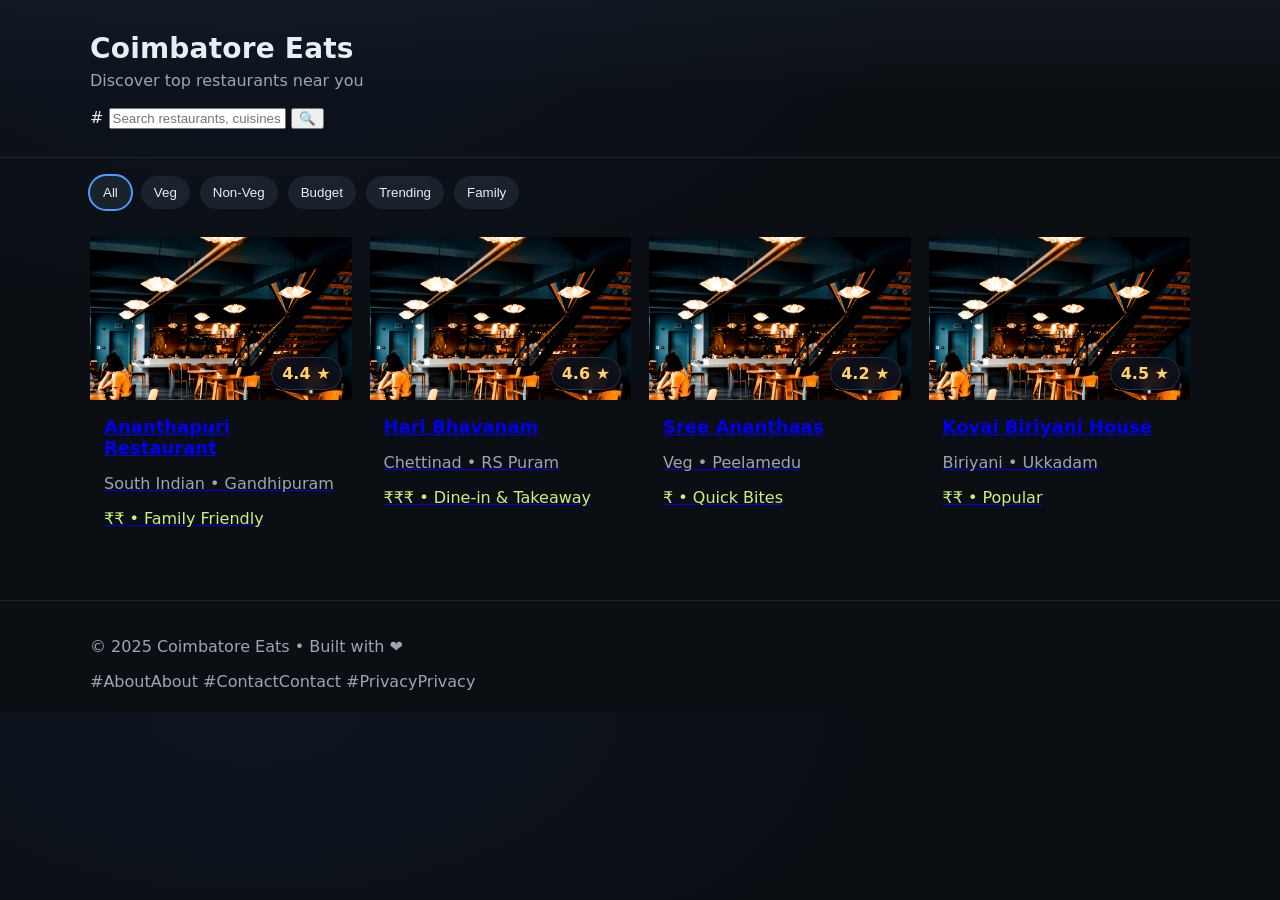
<file: index.html>
<!DOCTYPE html>
<html lang="en">
<head>
  <meta charset="UTF-8" />
  <meta name="viewport" content="width=device-width, initial-scale=1" />
  <title>Coimbatore Eats — Popular Restaurants</title>
  <link rel="stylesheet" href="style.css">
</head>
<body>
  <header class="site-header">
    <div class="container">
      <h1>Coimbatore Eats</h1>
      <p class="subtitle">Discover top restaurants near you</p>

      <!-- Search -->
      #
        <input type="text" placeholder="Search restaurants, cuisines, areas…" aria-label="Search" />
        <button type="submit" aria-label="Search">🔍</button>
      </form>
    </div>
  </header>

  <main class="container">
    <!-- Filters -->
    <section class="filters">
      <div class="chip-group">
        <button class="chip is-active">All</button>
        <button class="chip">Veg</button>
        <button class="chip">Non-Veg</button>
        <button class="chip">Budget</button>
        <button class="chip">Trending</button>
        <button class="chip">Family</button>
      </div>
    </section>

    <!-- Cards grid -->
    <section class="grid">

      <!-- Card 1 -->
      <a href="restaurant.html?id=ananthapuri">
        <div class="card-media">
          <img src="image.jpg">
          <span class="badge">4.4 ★</span>
        </div>
        <div class="card-body">
          <h3>Ananthapuri Restaurant</h3>
          <p class="muted">South Indian • Gandhipuram</p>
          <p class="price-range">₹₹ • Family Friendly</p>
        </div>
      </a>

      <!-- Card 2 -->
      <a href="restaurant.html?id=hari-bhavanam">
        <div class="card-media">
          <img src="image.jpg">
          <span class="badge">4.6 ★</span>
        </div>
        <div class="card-body">
          <h3>Hari Bhavanam</h3>
          <p class="muted">Chettinad • RS Puram</p>
          <p class="price-range">₹₹₹ • Dine-in &amp; Takeaway</p>
        </div>
      </a>

      <!-- Card 3 -->
      <a href="restaurant.html?id=sree-ananthaas">
        <div class="card-media">
          <img src="image.jpg">
          <span class="badge">4.2 ★</span>
        </div>
        <div class="card-body">
          <h3>Sree Ananthaas</h3>
          <p class="muted">Veg • Peelamedu</p>
          <p class="price-range">₹ • Quick Bites</p>
        </div>
      </a>

      <!-- Card 4 -->
<a href="restaurant.html?id=kovai-biriyani">
        <div class="card-media">
          <img src="image.jpg">
          <span class="badge">4.5 ★</span>
        </div>
        <div class="card-body">
          <h3>Kovai Biriyani House</h3>
          <p class="muted">Biriyani • Ukkadam</p>
          <p class="price-range">₹₹ • Popular</p>
        </div>
      </a>

    </section>
  </main>

  <footer class="site-footer">
    <div class="container">
      <p>© 2025 Coimbatore Eats • Built with ❤️</p>
      <nav class="footer-nav">
        #AboutAbout</a>
        #ContactContact</a>
        #PrivacyPrivacy</a>
      </nav>
    </div>
  </footer>
</body>
</file>
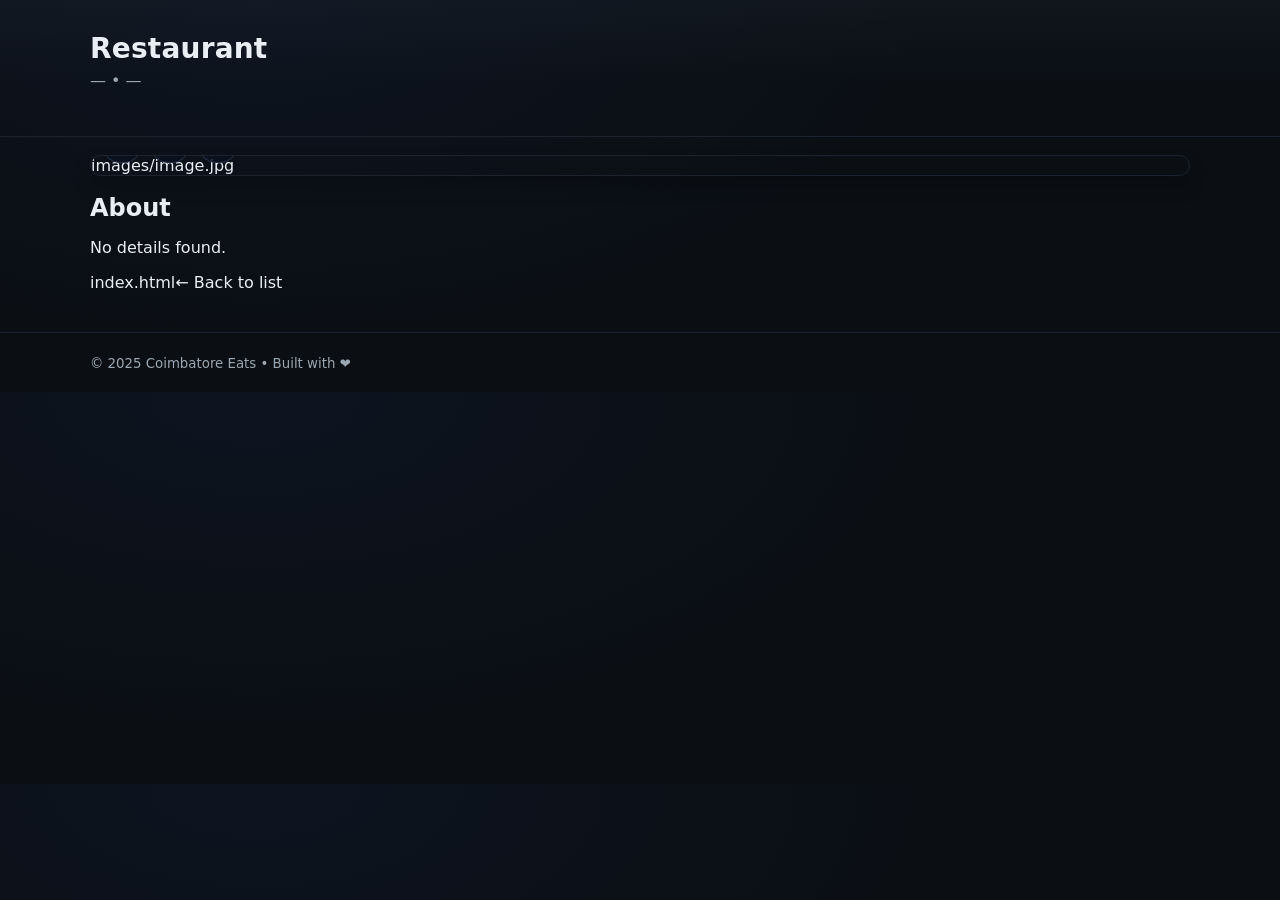
<file: restaurant.html>
<!DOCTYPE html>
<html lang="en">
<head>
  <meta charset="UTF-8" />
  <meta name="viewport" content="width=device-width, initial-scale=1" />
  <title>Restaurant Details</title>
 <link rel="stylesheet" href="style.css">
  <style>
    .detail-container { width: min(1100px, 92%); margin: 0 auto; }
    .detail-hero { position: relative; border-radius: 18px; overflow: hidden; border: 1px solid var(--border); box-shadow: var(--shadow); margin-top: 18px; }
    .detail-hero img { width: 100%; display: block; object-fit: cover; aspect-ratio: 16 / 8; }
    .detail-content { margin: 18px 0 40px; }
    .overlay-info { position: absolute; inset: auto 12px 12px 12px; display: flex; gap: 10px; }
    .tag { background: #0b1220cc; color: #a5b9ff; border: 1px solid #26354a; padding: 6px 10px; border-radius: 999px; }
  </style>
</head>
<body>
  <header class="site-header">
    <div class="container detail-container">
      <h1 id="restaurant-name">Restaurant</h1>
      <p class="subtitle" id="restaurant-subtitle">Details</p>
    </div>
  </header>

  <main class="detail-container">
    <section class="detail-hero">
      images/image.jpg
      <div class="overlay-info">
        <span class="tag" id="rating-tag">Rating</span>
        <span class="tag" id="cuisine-tag">Cuisine</span>
        <span class="tag" id="area-tag">Area</span>
      </div>
    </section>

    <section class="detail-content">
      <h2>About</h2>
      <p id="about-text">Basic details page.</p>

      <div class="cta-row">
        index.html← Back to list</a>
      </div>
    </section>
  </main>

  <footer class="site-footer">
    <div class="container detail-container">
      <small>© 2025 Coimbatore Eats • Built with ❤️</small>
    </div>
  </footer>

  <script>
    // Read ?id= from URL (e.g., restaurant.html?id=ananthapuri)
    const id = new URLSearchParams(location.search).get('id') || 'restaurant';

    // Minimal data mapping
    const details = {
      'ananthapuri': { name: 'Ananthapuri Restaurant', cuisine: 'South Indian', area: 'Gandhipuram', rating: '4.4 ★', about: 'Family-friendly South Indian restaurant.' },
      'hari-bhavanam': { name: 'Hari Bhavanam', cuisine: 'Chettinad', area: 'RS Puram', rating: '4.6 ★', about: 'Popular Chettinad cuisine spot.' },
      'sree-ananthaas': { name: 'Sree Ananthaas', cuisine: 'Veg', area: 'Peelamedu', rating: '4.2 ★', about: 'Pure veg quick bites and tiffin.' },
      'kovai-biriyani': { name: 'Kovai Biriyani House', cuisine: 'Biriyani', area: 'Ukkadam', rating: '4.5 ★', about: 'Well-known biriyani house.' }
    };

    const info = details[id] || { name: 'Restaurant', cuisine: '—', area: '—', rating: '—', about: 'No details found.' };

    // Populate UI
    document.getElementById('restaurant-name').textContent = info.name;
    document.getElementById('restaurant-subtitle').textContent = `${info.cuisine} • ${info.area}`;
    document.getElementById('rating-tag').textContent = info.rating;
    document.getElementById('cuisine-tag').textContent = info.cuisine;
    document.getElementById('area-tag').textContent = info.area;
    document.getElementById('about-text').textContent = info.about;
  </script>
</body>
</html>
</file>
<file: style.css>
/* ===== Base ===== */
:root {
  --bg: #0b0f14;
  --card: #121820;
  --muted: #9aa7b2;
  --text: #e9eef4;
  --accent: #4f9cff;
  --accent-2: #00c9a7;
  --chip: #1a222c;
  --border: #1b242e;
  --shadow: 0 10px 18px rgba(0,0,0,0.25);
}

* { box-sizing: border-box; }
html { scroll-behavior: smooth; }
body {
  margin: 0;
  font-family: "Inter", system-ui, -apple-system, Segoe UI, Roboto, sans-serif;
  color: var(--text);
  background: radial-gradient(1200px 600px at 20% 0%, #0d1420 0%, var(--bg) 55%);
}

/* ===== Layout ===== */
.container {
  width: min(1100px, 92%);
  margin-inline: auto;
}

.site-header {
  padding: 32px 0 28px;
  border-bottom: 1px solid var(--border);
  background: linear-gradient(180deg, rgba(27,36,46,0.35), transparent 60%);
}
.site-header.is-compact { padding: 16px 0; }
.site-header h1 { margin: 0; font-size: 28px; font-weight: 700; letter-spacing: 0.2px; }
.site-header .subtitle { margin: 6px 0 18px; color: var(--muted); }

.row {
  display: flex; align-items: center; gap: 16px;
}
.tight { margin: 0; }

/* Search */
.search-bar {
  display: flex; gap: 10px; align-items: center;
}
.search-bar input {
  flex: 1; padding: 12px 14px; border-radius: 10px;
  border: 1px solid var(--border); background: #0e141b; color: var(--text);
}
.search-bar button {
  padding: 12px 16px; border-radius: 10px; border: 1px solid var(--border);
  background: var(--chip); color: var(--text); cursor: pointer;
}
.search-bar button:hover { background: #202a36; }

/* Filters */
.filters { padding: 18px 0; }
.chip-group { display: flex; flex-wrap: wrap; gap: 10px; }
.chip {
  padding: 8px 12px; border-radius: 999px; border: 1px solid var(--border);
  background: var(--chip); color: var(--text); cursor: pointer;
}
.chip.is-active { outline: 2px solid var(--accent); }

/* Grid of cards */
.grid {
  display: grid;
  grid-template-columns: repeat(auto-fill, minmax(260px, 1fr));
  gap: 18px;
  padding: 10px 0 40px;
}

.card {
  display: block;
  border-radius: 16px;
  overflow: hidden;
  background: var(--card);
  border: 1px solid var(--border);
  box-shadow: var(--shadow);
  text-decoration: none;
  color: inherit;
  transition: transform 0.2s ease, box-shadow 0.2s ease, border-color 0.2s ease;
}
.card:hover {
  transform: translateY(-4px);
  box-shadow: 0 14px 26px rgba(0,0,0,0.35);
  border-color: #2a3948;
}

.card-media {
  position: relative;
  aspect-ratio: 16 / 10;
  background: #0f1520;
}
.card-media img {
  width: 100%; height: 100%; object-fit: cover; display: block;
  filter: saturate(1.1) contrast(1.05);
}
.badge {
  position: absolute; bottom: 10px; right: 10px;
  background: #0b1220cc; backdrop-filter: blur(6px);
  color: #ffd166;
  border: 1px solid #26354a;
  padding: 6px 10px; border-radius: 999px; font-weight: 700;
}
.badge.large { font-size: 15px; padding: 8px 12px; }

.card-body { padding: 14px 14px 16px; }
.card-body h3 { margin: 2px 0 6px; font-size: 18px; }
.muted { color: var(--muted); }
.price-range { color: #c9f27f; }

/* Detail page */
.detail-hero {
  position: relative;
  border-radius: 18px;
  overflow: hidden;
  border: 1px solid var(--border);
  box-shadow: var(--shadow);
  margin-top: 18px;
}
.detail-hero img { width: 100%; display: block; object-fit: cover; aspect-ratio: 16 / 8; }
.overlay-info {
  position: absolute; inset: auto 12px 12px 12px;
  display: flex; flex-wrap: wrap; gap: 10px;
}
.tag {
  background: #0b1220cc; color: #a5b9ff; border: 1px solid #26354a;
  padding: 6px 10px; border-radius: 999px;
}

.detail-meta {
  display: grid; grid-template-columns: repeat(auto-fit, minmax(220px, 1fr));
  gap: 16px; margin: 20px 0 6px;
}
.meta-item {
  background: var(--card); border: 1px solid var(--border);
  border-radius: 12px; padding: 14px;
}
.meta-item h4 { margin: 0 0 6px; }

.detail-content { margin: 18px 0 40px; }
.detail-content h2 { margin: 18px 0 8px; }

.pill-list {
  display: flex; flex-wrap: wrap; gap: 10px;
  list-style: none; padding: 0; margin: 10px 0 18px;
}
.pill-list li {
  background: #172131; border: 1px solid #243244;
  color: #dfe7ff; padding: 8px 12px; border-radius: 999px;
}

.menu-grid {
  display: grid; grid-template-columns: repeat(auto-fit, minmax(220px, 1fr));
  gap: 14px; margin: 10px 0 14px;
}
.menu-card {
  background: var(--card); border: 1px solid var(--border);
  border-radius: 12px; padding: 14px;
}
.menu-card h3 { margin: 0 0 6px; font-size: 16px; }
.price { color: #ffd166; font-weight: 700; }

.cta-row {
  display: flex; flex-wrap: wrap; gap: 10px; margin-top: 14px;
}
.btn {
  display: inline-flex; align-items: center; gap: 8px;
  padding: 10px 14px; border-radius: 10px; border: 1px solid var(--border);
  text-decoration: none; color: var(--text); background: var(--chip);
}
.btn:hover { background: #202a36; }
.btn.primary {
  background: linear-gradient(180deg, #4f9cff, #2374ff);
  border-color: #1b5cf3; color: #fff;
}
.btn.ghost {
  background: transparent; border-color: #334356;
}

/* Footer */
.site-footer {
  border-top: 1px solid var(--border);
  padding: 20px 0; color: var(--muted);
}
.footer-nav a {
  color: var(--muted); margin-right: 12px; text-decoration: none;
}
.footer-nav a:hover { color: var(--text); }

/* Responsive tweaks */
@media (max-width: 520px) {
  .search-bar input { font-size: 14px; }
  .site-header h1 { font-size: 22px; }
}
</file>
